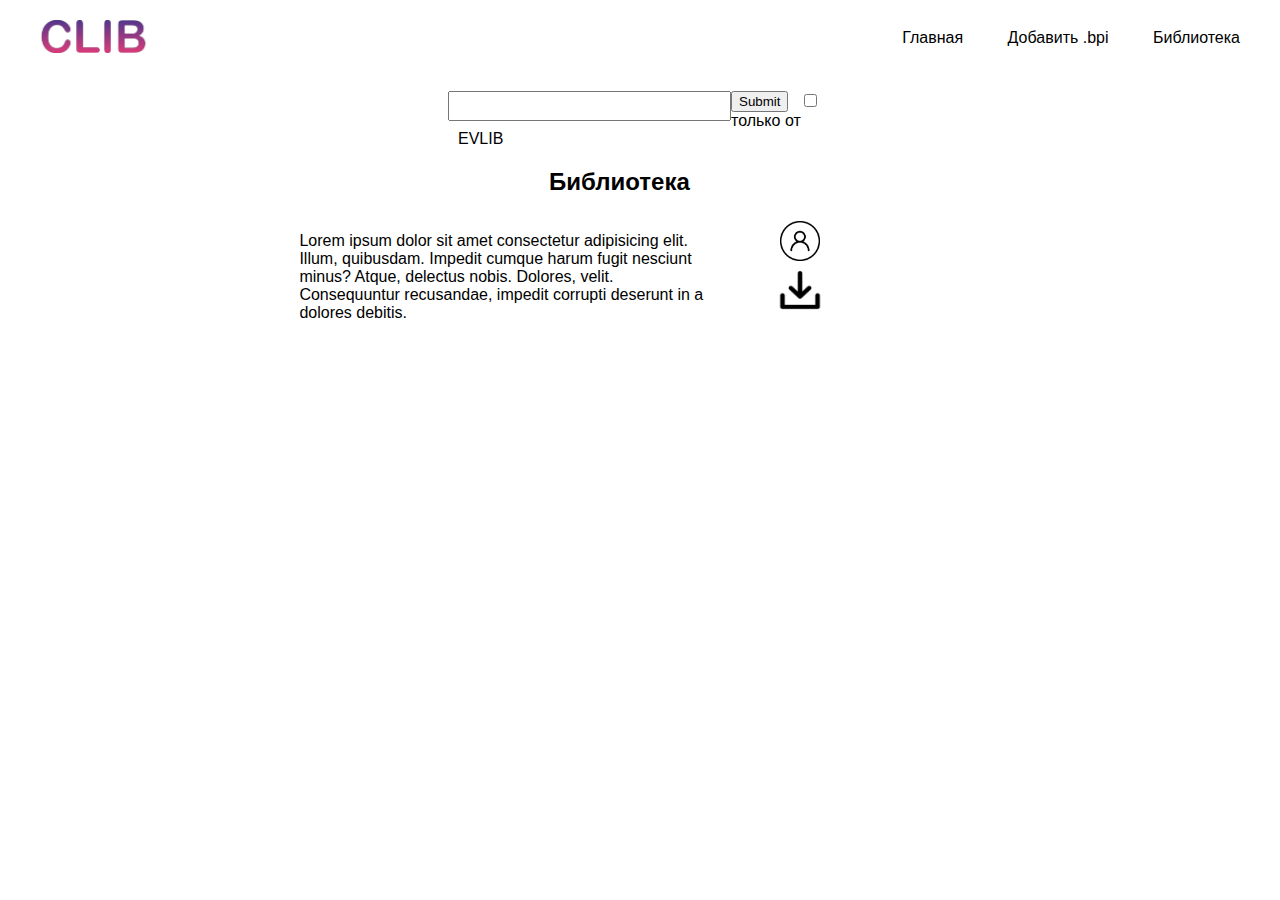
<file: lib/index.html>
<!DOCTYPE html>
<html>
 <head>
   <title>Поиск .bpi </title>
   <meta charset="utf-8">
   <link rel="stylesheet" href="style.css">
   <link rel=”icon” href=”/favicon.ico” type=”image/x-icon”>
 </head>
<body>
    <header>
        <div class="miniheader">
            <div class="iconm"><img class="mico" src="icom.png" ></div> 
            <div class="menu">
                <a class="point" href="../main/index.html">Главная</a>
                    <a class="point" href="rules.html">Добавить .bpi</a>
                    <a class="point" href="../lib/index.html">Библиотека</a>
               
            </div>
        </div>
    </header>
<div class="search">
    <form action="/" method="post">
        <input type="text">
        <div class="but"><input type="submit"></div>
        <div class="other"><input type="checkbox" > <p>только от EVLIB</p></div>
        
    </form>
</div>
<div class="list">
    <div class="bpi">
        <h2 class="libmain">Библиотека</h2>
        <p class="bio">Lorem ipsum dolor sit amet consectetur adipisicing elit. Illum, quibusdam. Impedit cumque harum fugit nesciunt minus? Atque, delectus nobis. Dolores, velit. Consequuntur recusandae, impedit corrupti deserunt in a dolores debitis.</p>
        <div class="download"><a href="ddddddddd.yu"><img src="acaunt.png" class="ac"></a>
        <a href="ddddddddd.yu"><img src="download.png" class="dw"></a></div>
    </div>
    
</body>
</file>
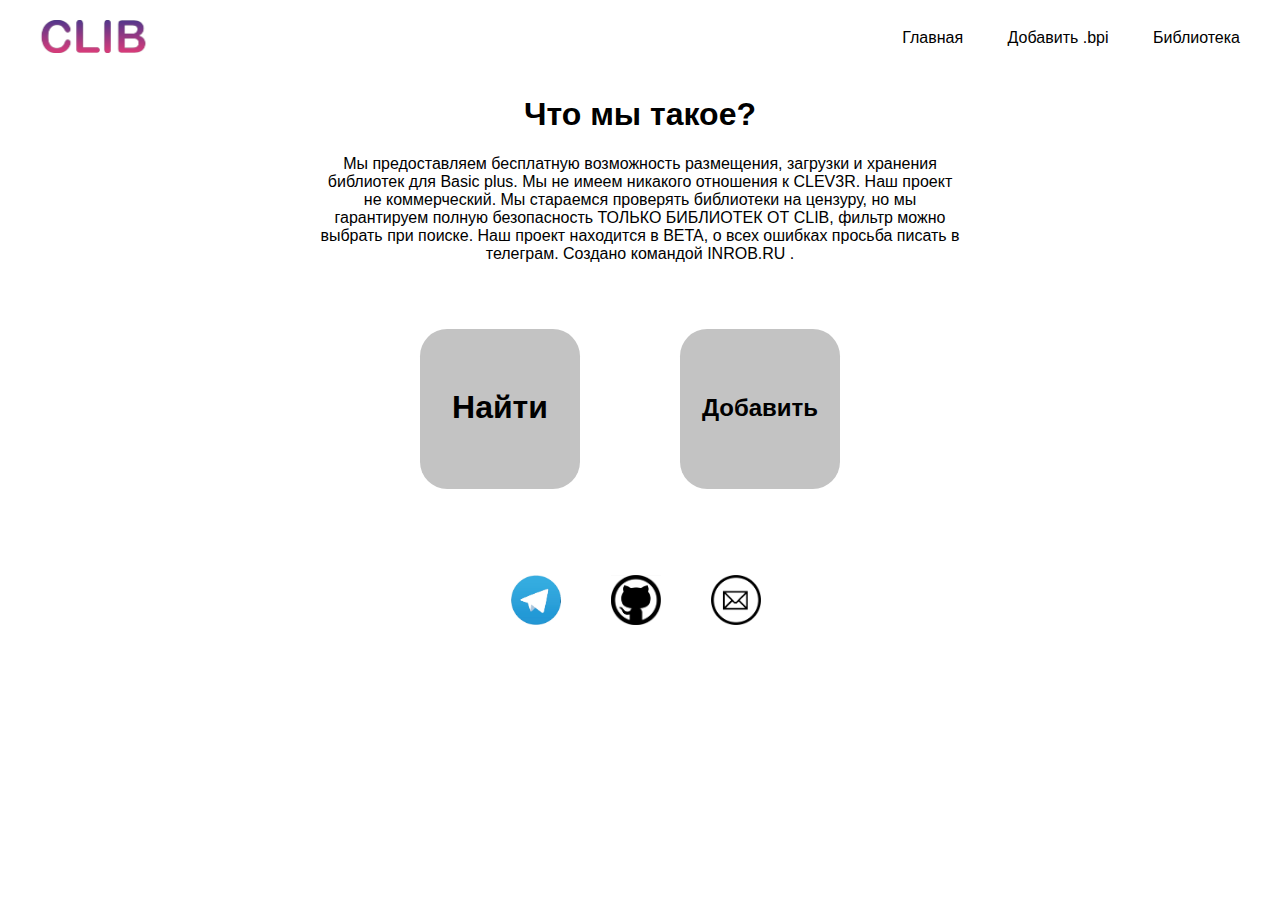
<file: main/index.html>
<!DOCTYPE html>
<html>
    <head>
        <title>Главная EVLIB </title>
        <meta charset="utf-8">
        <link rel="stylesheet" href="style.css">
        <link rel=”icon” href=”/favicon.ico” type=”image/x-icon”>
    </head>
    <body>
        <header>
            <div class="miniheader">
                <div class="iconm"><img class="mico" src="icom.png" ></div> 
                <div class="menu">
                    <a class="point" href="../main/index.html">Главная</a>
                    <a class="point" href="rules.html">Добавить .bpi</a>
                    <a class="point" href="../lib/index.html">Библиотека</a>
                   
                </div>
            </div>
        </header>

        <div class="bio"> 
            <h1>Что мы такое?</h1> 
            <div class="biop">
                <p>Мы предоставляем бесплатную возможность размещения, загрузки и хранения библиотек для Basic plus. Мы не имеем никакого отношения к CLEV3R. Наш проект не коммерческий. Мы стараемся проверять библиотеки на цензуру, но мы гарантируем полную безопасность ТОЛЬКО БИБЛИОТЕК ОТ CLIB, фильтр можно выбрать при поиске. Наш проект находится в BETA, о всех ошибках просьба писать в телеграм. Создано командой INROB.RU .</p>
            </div>    
        </div>

        <div class="buttons">
            <div class="button"><h1 class="dmg1">Найти</h1></div>
            <div class="button"><h2 class="dmg2">Добавить</h2></div>
        </div>
        <div class="contacts">
            <div class="go"><a href="https://t.me/+6282170144586"><img src="tgg.jpg" alt=""></a></div>
            <div class="go"><a href="https://github.com/mgg789/ev3lib"><img src="gitpro.jpeg" alt=""></a></div>
            <div class="go"><a href="inrob@inbox.ru"><img src="mc.png" alt=""></a></div>
        </div>
    </body>
</html>
</file>
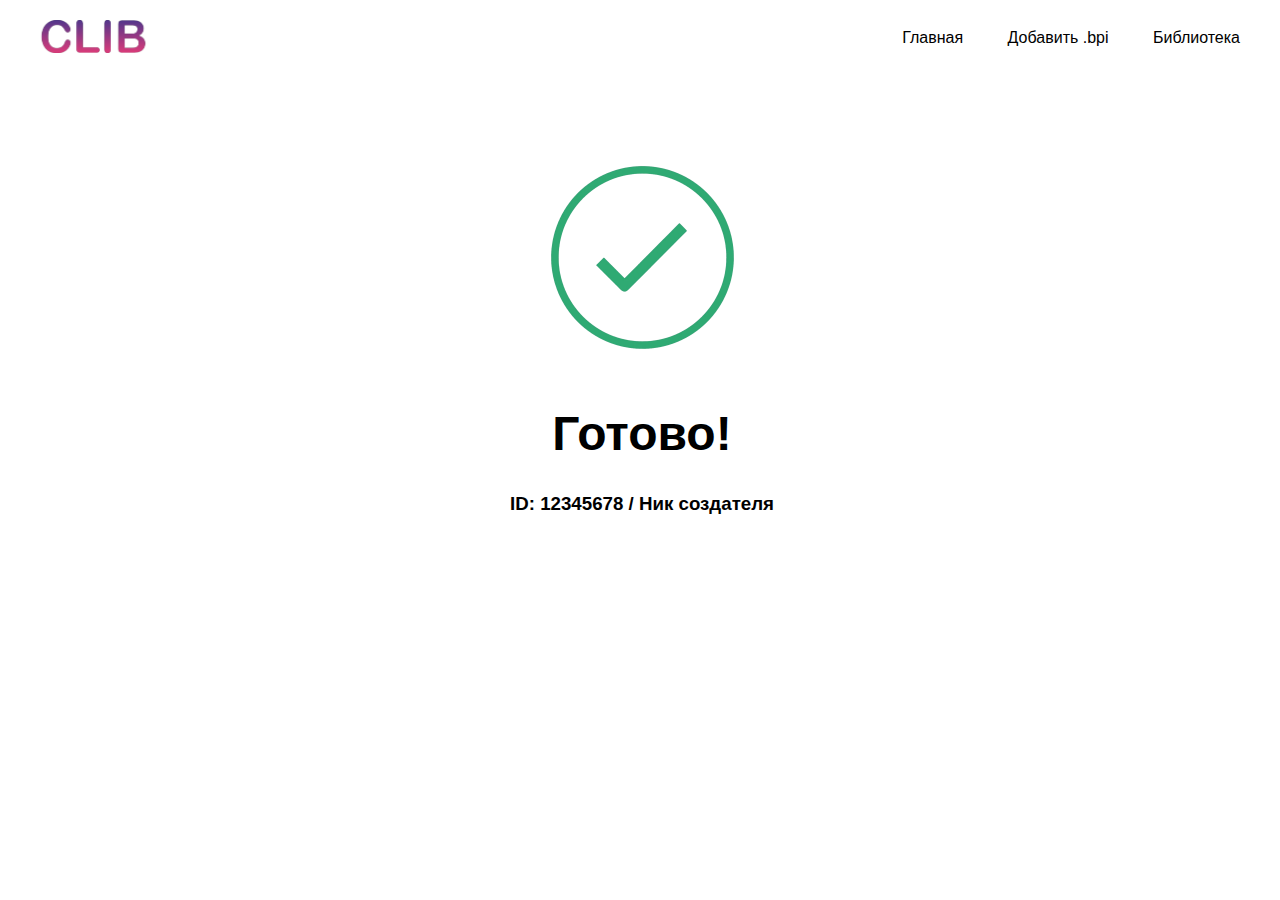
<file: OK/index.html>
<!DOCTYPE html>
<html>
    <head>
        <title>Готово! </title>
        <meta charset="utf-8">
        <link rel="stylesheet" href="style.css">
        <link rel=”icon” href=”/favicon.ico” type=”image/x-icon”>
    </head>
    <body>
        <header>
            <div class="miniheader">
                <div class="iconm"><img class="mico" src="icom.png" ></div> 
                <div class="menu">
                    <a class="point" href="../main/index.html">Главная</a>
                    <a class="point" href="rules.html">Добавить .bpi</a>
                    <a class="point" href="../lib/index.html">Библиотека</a>
                   
                </div>
            </div>
        </header>

        <div class="ok"><img src="ok.png" alt=""><h1>Готово!</h1>
        <div class="bio"><h3>ID: 12345678 / Ник создателя</h3></div></div>
    </body>
</html>
</file>
<file: lib/style.css>
body{
    margin: 0;
    font-family: Arial, Helvetica, sans-serif;
}
a{
    text-decoration: none;
}


.miniheader{
    padding-top: 20px;
    padding-left: 20px;
    padding-right: 20px;
    padding-bottom: 20px;
}
.menu a{
    color: black;
}
.iconm{
    float: left;
}
.point{
    line-height: 35px;
    padding-left:20px ;
    padding-right: 20px;
    transition: 0.4s;
}
.menu{
    text-align: right;
}
.point:hover{
color: rgb(151, 150, 150);
transition: 0.4s;
}




.mico{
    width: 150px;
    height: 33px;
}



.bpi{
    width: 50%;
    height: 180px;
    margin-left: 23%;
    padding-left: 5px;
    border: 4px black ;
}
.libmain{
    text-align: center;
}
.bio{
    
    float: left ;
    width: 65%;
    margin-right: 40px;
    
}
.download{
float: left;
width: 50px;
height: 40px;

}
.dw{
    width: 50px;
    height: 40px;
    margin-top: 5px;
    margin-left: 20px;
}
.ac{
    width: 40px;
    height: 40px;
    margin-top: 5px;
    margin-left: 25px;
} 


.search{
    width: 30%;
    margin-left: 35%;

}

.other p{
    margin-left: 10px;
}

.other input{
    margin-left: 4%;
}
input{float: left;}
.but{
    margin-left: 5px;
}


input[type=text] {
    padding-left: 100px;
    padding-top: 10px;
  }


@media screen and (min-width:200px) and (max-width:1232px) {
    .search{
        width: 40%;
        margin-left: 35%;
    
    }
}

@media screen and (min-width:200px) and (max-width:800px) {
    p{
        font-size: 1.5em;
    }
}
</file>
<file: main/style.css>
body{
    margin: 0;
    font-family: Arial, Helvetica, sans-serif;
}
a{
    text-decoration: none;
}


.miniheader{
    padding-top: 20px;
    padding-left: 20px;
    padding-right: 20px;
    padding-bottom: 20px;
}
.menu a{
    color: black;
}
.iconm{
    float: left;
}
.point{
    line-height: 35px;
    padding-left:20px ;
    padding-right: 20px;
    transition: 0.4s;
}
.menu{
    text-align: right;
}
.point:hover{
color: rgb(151, 150, 150);
transition: 0.4s;
}




.mico{
    width: 150px;
    height: 33px;
}



.bpi{
    width: 50%;
    height: 180px;
    margin-left: 23%;
    padding-left: 5px;
    border: 4px black ;
}
.libmain{
    text-align: center;
}
.bio{
    
    float: left ;
    width: 65%;
    margin-right: 40px;
    
}
.download{
float: left;
width: 50px;
height: 40px;

}
.dw{
    width: 50px;
    height: 40px;
    margin-top: 5px;
    margin-left: 20px;
}
.ac{
    width: 140px;
    height: 140px;
    margin-top: 10px;
    margin-left: 10px;
    float: left;
} 

.bio{
    text-align: center;
    width: 100%;
}
.biop{
    width: 50%;
    margin-left: 25%;
}

.button{
    width: 160px;
    height: 160px;
    background-color: rgb(195, 195, 195);
    border-radius: 17%;
    margin-top: 50px;
    float: left;
    margin-left: 100px;
    border: 2px;

}
.buttons {
    text-align: center;
    width: 50%;
    margin-left: 25%;
    margin-top: 80px;
 
}

.button:hover{
    background-color: rgb(218, 218, 218);
    transition: 0.4s;
}

.dmg1{
    margin-top: 60px;
}

.dmg2{
    margin-top: 65px;
}

.go img{
    float: left;
    width: 50px;
    height: 50px;
    margin-left: 50px;
}

.got img{
    float: left;
    width: 63px;
    height: 63px;
    margin-left: 50px;
}

.contacts{
    margin-top: 500px;
    width: 28%;
    margin-left: 36%;
}
.ok img{
    width: 25%;
    height: 25%;
}

.ok{
    
    text-align: center;
    margin-left: 15%;
    margin-top: 70px;
    float: left;
}
.ok h1{
 font-size: 3em;
}

@media screen and (min-width:200px) and (max-width:1071px) {
    .contacts{
        margin-top: 500px;
        width: 36%;
        margin-left: 34%;
    }

    .buttons {
        text-align: center;
        width: 65%;
        margin-left: 20%;
        margin-top: 80px;
     
    }
}
</file>
<file: OK/style.css>
body{
    margin: 0;
    font-family: Arial, Helvetica, sans-serif;
}
a{
    text-decoration: none;
}


.miniheader{
    padding-top: 20px;
    padding-left: 20px;
    padding-right: 20px;
    padding-bottom: 20px;
}
.menu a{
    color: black;
}
.iconm{
    float: left;
}
.point{
    line-height: 35px;
    padding-left:20px ;
    padding-right: 20px;
    transition: 0.4s;
}
.menu{
    text-align: right;
}
.point:hover{
color: rgb(151, 150, 150);
transition: 0.4s;
}




.mico{
    width: 150px;
    height: 33px;
}






.ok img{
    width: 25%;
    height: 25%;
}

.ok{
    
    text-align: center;
    margin-left: 15%;
    margin-top: 70px;
    float: left;
}
.ok h1{
 font-size: 3em;
}

@media screen and (min-width:200px) and (max-width:1071px) {
    .contacts{
        margin-top: 500px;
        width: 36%;
        margin-left: 34%;
    }

    .buttons {
        text-align: center;
        width: 65%;
        margin-left: 20%;
        margin-top: 80px;
     
    }
}
</file>
